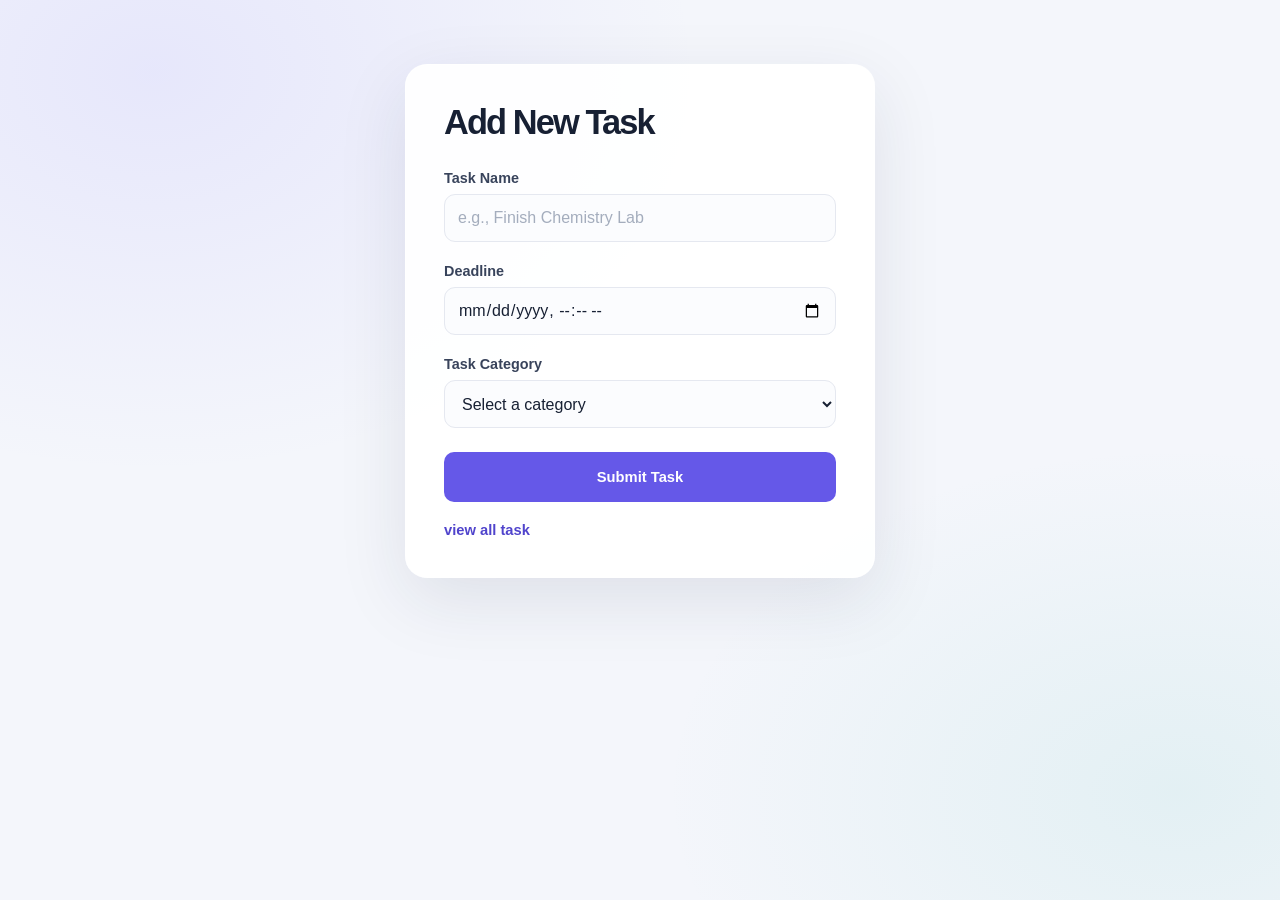
<file: index.html>
<!doctype html>
<html lang="en">
  <head>
    <meta charset="UTF-8" />
    <meta name="viewport" content="width=device-width, initial-scale=1.0" />
    <title>Create New Task</title>
    <link rel="stylesheet" href="style.css" />
  </head>
  <body>
    <form id="form">
    <div class="form-container">
      <h2>Add New Task</h2>
      <div class="form-group">
        <label for="taskName">Task Name</label>
        <input
          type="text"
          id="taskName"
          name="task_name"
          placeholder="e.g., Finish Chemistry Lab"
          required
        />
      </div>
      <div class="form-group">
        <label for="deadline">Deadline</label>
        <input type="datetime-local" id="deadline" name="deadline" required />
      </div>
      <div class="form-group">
        <label for="category">Task Category</label>
        <select id="category" name="category" required>
          <option value="" disabled selected>Select a category</option>
          <option value="studies">Studies</option>
          <option value="college_project">College Project</option>
          <option value="personal">Personal</option>
          <option value="fun">Fun</option>
          <option value="other">Other</option>
        </select>
      </div>
      <button id="submit">Submit Task</button>
      <a id="allTask" href="all-task.html">view all task</a>
    </div>
    </form>
    <script src="script.js"></script>
  </body>
</html>
</file>
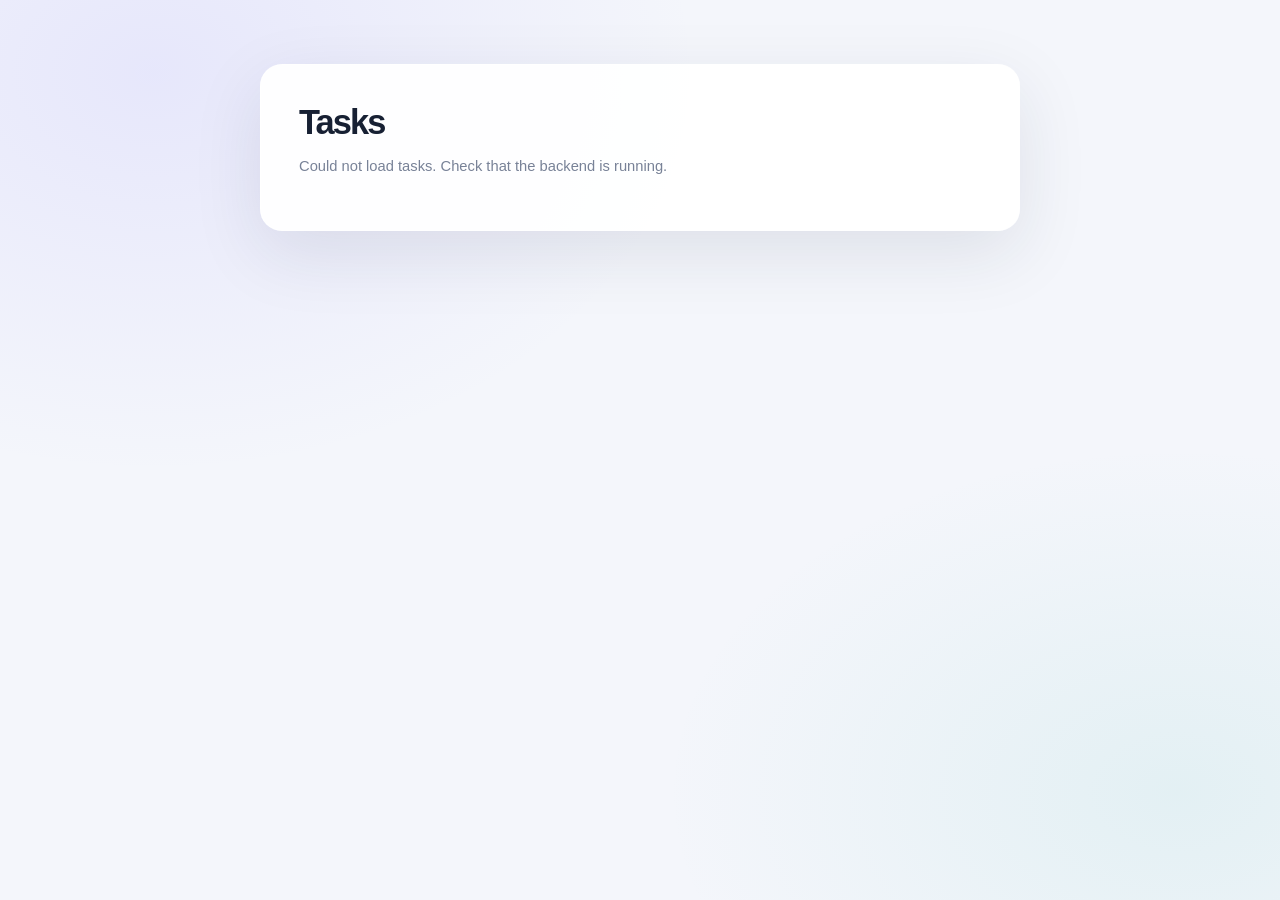
<file: all-task.html>
<!DOCTYPE html>
<html lang="en">
<head>
    <meta charset="UTF-8">
    <meta name="viewport" content="width=device-width, initial-scale=1.0">
    <title>All Tasks</title>
    <link rel="stylesheet" href="style.css" />
</head>
<body>
  <main class="form-container">
    <h2>Tasks</h2>
    <p id="status" role="status" aria-live="polite"></p>
  <div id="container">
  </div>
  </main>
  <script src="allTask.js"></script>
</body>
</html>
</file>
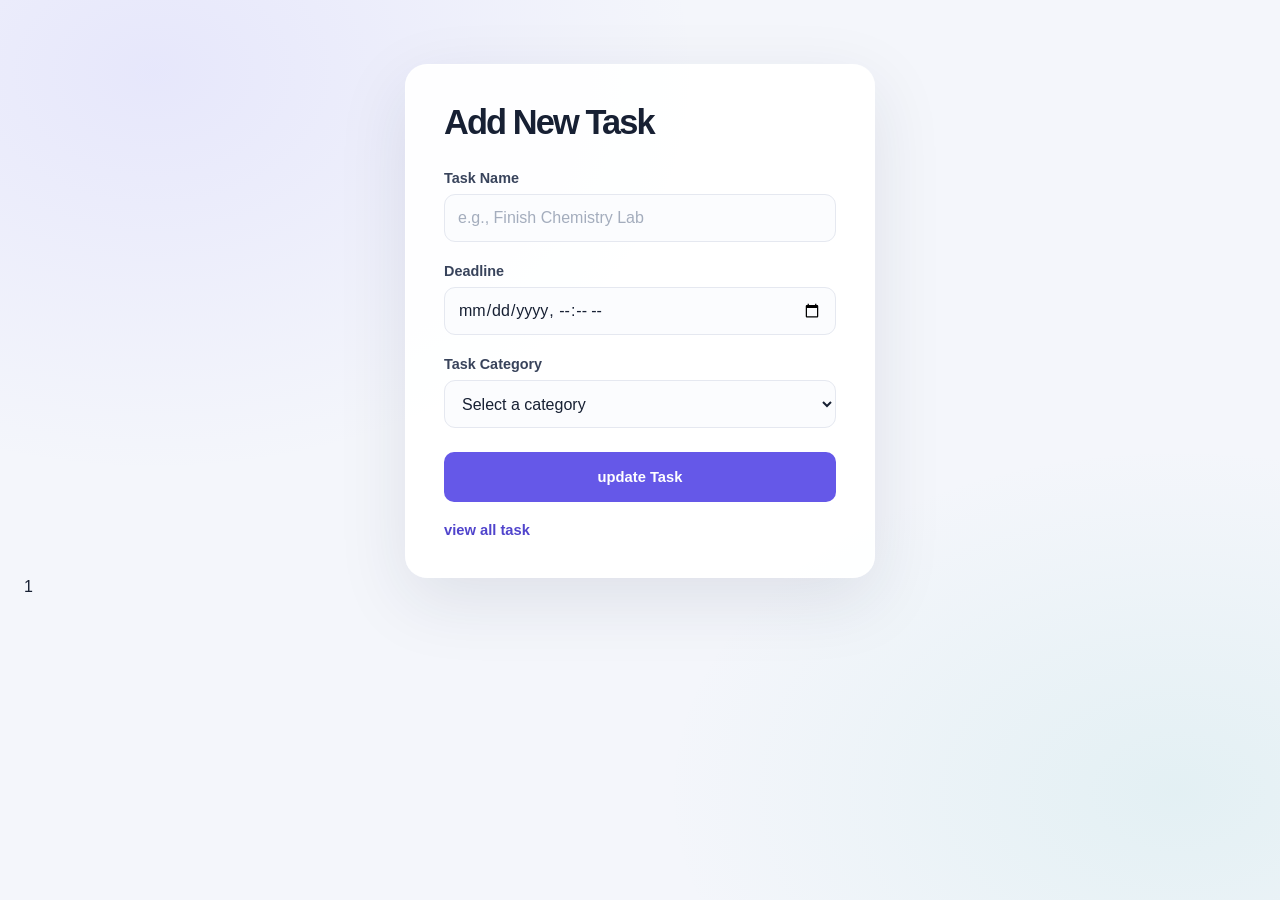
<file: update-task.html>
<!doctype html>
<html lang="en">
  <head>
    <meta charset="UTF-8" />
    <meta name="viewport" content="width=device-width, initial-scale=1.0" />
    <title>Create New Task</title>
    <link rel="stylesheet" href="style.css" />
  </head>
  <body>
    <form id="form">
    <div class="form-container">
      <h2>Add New Task</h2>
      <div class="form-group">
        <label for="taskName">Task Name</label>
        <input
          type="text"
          id="taskName"
          name="task_name"
          placeholder="e.g., Finish Chemistry Lab"
          required
        />
      </div>
      <div class="form-group">
        <label for="deadline">Deadline</label>
        <input type="datetime-local" id="deadline" name="deadline" required />
      </div>
      <div class="form-group">
        <label for="category">Task Category</label>
        <select id="category" name="category" required>
          <option value="" disabled selected>Select a category</option>
          <option value="studies">Studies</option>
          <option value="college_project">College Project</option>
          <option value="personal">Personal</option>
          <option value="fun">Fun</option>
          <option value="other">Other</option>
        </select>
      </div>
      <button id="submit">update Task</button>
      <a id="allTask" href="all-task.html">view all task</a>
    </div>
    </form>1
    <script src="script.js"></script>
  </body>
</html>
</file>
<file: style.css>
:root {
  color-scheme: light;
  font-family: 'Segoe UI', Arial, sans-serif;
  color: #172033;
  background: #f4f6fb;
  font-synthesis: none;
  text-rendering: optimizeLegibility;
  --ink: #172033;
  --muted: #788297;
  --primary: #6558e8;
  --primary-dark: #5044cc;
  --line: #e5e8f0;
  --surface: #ffffff;
}

* {
  box-sizing: border-box;
}

body {
  min-height: 100vh;
  margin: 0;
  padding: 64px 24px;
  background:
    radial-gradient(ellipse at 12% 8%, rgb(139 130 255 / 13%), transparent 34rem),
    radial-gradient(ellipse at 92% 88%, rgb(104 196 190 / 12%), transparent 32rem),
    #f4f6fb;
}

button,
input,
select {
  font: inherit;
}

.form-container {
  width: min(100%, 470px);
  margin: 0 auto;
  padding: 38px;
  border: 1px solid rgb(255 255 255 / 85%);
  border-radius: 22px;
  background: rgb(255 255 255 / 92%);
  box-shadow: 0 22px 70px rgb(29 39 71 / 10%);
}

body:has(#container) .form-container {
  width: min(100%, 760px);
}

h2 {
  margin: 0 0 28px;
  color: var(--ink);
  font-family: 'Segoe UI', Arial, sans-serif;
  font-size: clamp(1.7rem, 4vw, 2.15rem);
  font-weight: 800;
  letter-spacing: -0.055em;
}

.form-group {
  margin-bottom: 21px;
}

label {
  display: block;
  margin-bottom: 8px;
  color: #38435b;
  font-size: 0.9rem;
  font-weight: 700;
}

input[type='text'],
input[type='datetime-local'],
select {
  width: 100%;
  min-height: 48px;
  padding: 11px 13px;
  border: 1px solid var(--line);
  border-radius: 11px;
  outline: none;
  background: #fbfcfe;
  color: var(--ink);
  transition: border-color 160ms ease, box-shadow 160ms ease, background 160ms ease;
}

input::placeholder {
  color: #a4adbd;
}

input:focus,
select:focus {
  border-color: #9189f2;
  background: #fff;
  box-shadow: 0 0 0 4px rgb(101 88 232 / 12%);
}

button {
  min-height: 44px;
  padding: 11px 17px;
  border: 0;
  border-radius: 10px;
  background: var(--primary);
  color: #fff;
  cursor: pointer;
  font-size: 0.92rem;
  font-weight: 700;
  transition: transform 150ms ease, background 150ms ease, box-shadow 150ms ease;
}

button:hover:not(:disabled) {
  transform: translateY(-1px);
  background: var(--primary-dark);
  box-shadow: 0 7px 16px rgb(80 68 204 / 22%);
}

button:focus-visible,
a:focus-visible {
  outline: 3px solid rgb(101 88 232 / 35%);
  outline-offset: 3px;
}

button:disabled {
  cursor: wait;
  opacity: 0.62;
}

#submit {
  width: 100%;
  min-height: 50px;
  margin-top: 3px;
}

#allTask {
  display: inline-flex;
  margin-top: 20px;
  color: var(--primary-dark);
  font-size: 0.92rem;
  font-weight: 700;
  text-decoration: none;
}

#allTask:hover {
  text-decoration: underline;
}

#status {
  margin: -12px 0 18px;
  color: var(--muted);
  font-size: 0.92rem;
}

#container:empty {
  display: none;
}

.task-card {
  display: grid;
  gap: 10px;
  margin-bottom: 13px;
  padding: 20px;
  border: 1px solid var(--line);
  border-radius: 15px;
  background: var(--surface);
  box-shadow: 0 5px 18px rgb(29 39 71 / 4%);
  animation: appear 220ms ease both;
}

.task-card > div:first-child {
  color: var(--ink);
  font-family: 'Segoe UI', Arial, sans-serif;
  font-size: 1.05rem;
  font-weight: 800;
}

.task-card > div:not(:first-child) {
  color: var(--muted);
  font-size: 0.9rem;
}

.task-actions {
  display: flex;
  flex-wrap: wrap;
  gap: 9px;
  margin-top: 5px;
}

.task-actions button {
  min-width: 92px;
  width: auto;
}

.task-actions button:last-child:not(:first-child) {
  border: 1px solid var(--line);
  background: #f5f6fa;
  color: #525c70;
}

.task-actions button:last-child:not(:first-child):hover:not(:disabled) {
  background: #e9ebf2;
  box-shadow: none;
}

.task-card label {
  margin: 0;
}

.task-card label input,
.task-card label select {
  display: block;
  margin-top: 7px;
}

@keyframes appear {
  from {
    transform: translateY(5px);
    opacity: 0;
  }

  to {
    transform: translateY(0);
    opacity: 1;
  }
}

@media (max-width: 560px) {
  body {
    padding: 28px 14px;
  }

  .form-container {
    padding: 25px 20px;
    border-radius: 17px;
  }

  .task-card {
    padding: 16px;
  }
}

@media (prefers-reduced-motion: reduce) {
  *,
  *::before,
  *::after {
    scroll-behavior: auto !important;
    animation-duration: 0.01ms !important;
    animation-iteration-count: 1 !important;
    transition-duration: 0.01ms !important;
  }
}
</file>
